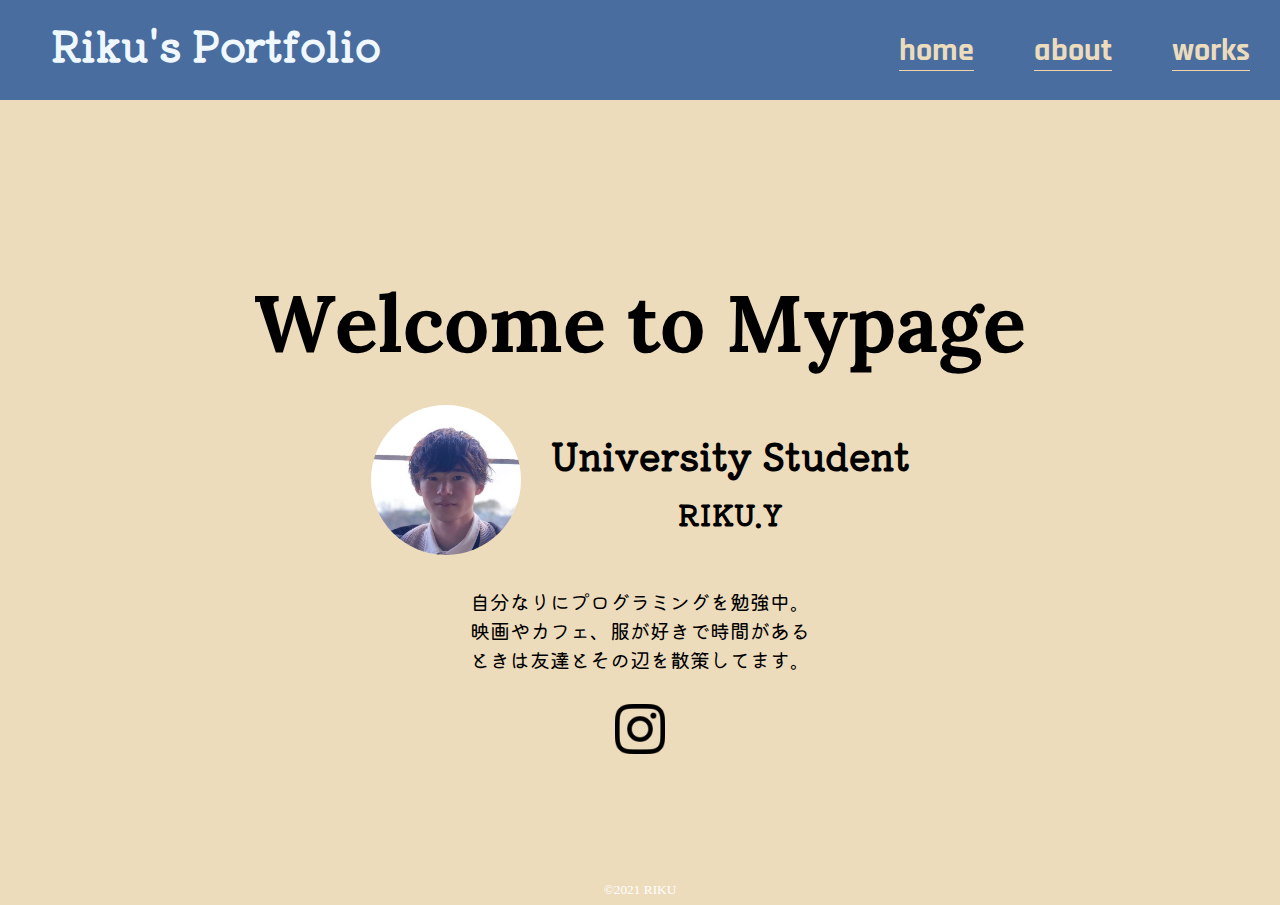
<file: home.html>
<!DOCTYPE html>
<html lang="ja">
<head>
    <meta charset="UTF-8">
    <meta http-equiv="X-UA-Compatible" content="IE=edge">
    <meta name="viewport" content="width=device-width, initial-scale=1.0,viewport-fit=cover">
    <title>Riku's portfolio</title>
    <link rel = "stylesheet" type = "text/css" href = "home.css">
    <link href="https://fonts.googleapis.com/css2?family=Rajdhani&display=swap" rel="stylesheet">
    <link href="https://fonts.googleapis.com/css2?family=Lora:ital,wght@1,500&display=swap" rel="stylesheet">
    <link href="https://fonts.googleapis.com/css2?family=Kiwi+Maru&family=Lora:ital,wght@1,500&display=swap" rel="stylesheet">
    <script src = "home.js" defer></script>
</head>
<body>
    <header class = "header1">
        <h1>Riku's Portfolio</h1>
        <a class = "menuicon" id = "menuicon">
            <div></div>
            <div></div>
            <div></div>
        </a>

        <nav id = "nav">
            <ul class = "header-menu">
                <li><a href = "#">home</a></li>
                <li><a href = "https://yama-riku.github.io/about/about.html">about</a></li>
                <li><a href = "#">works</a></li>
            </ul>
        </nav>


    </header>
    <main>
        <div class = "title">
            <h1 class = "title1">Welcome</h1>
            <h1 class = "title1">to</h1>
            <h1 class = "title1">Mypage</h1>
        </div>

        <div class = "sub">
            <div class = "pc-title">
                <h1 class = "title1">Welcome to Mypage</h1>
            </div>
            <div class = "sub1">
                <img src  = "profile_picture.JPG" alt = "自分の写真" height="175" width="175">
                <div class = "super-sub">
                    <h1>University Student</h1>
                    <h2>RIKU.Y</h2>
                </div>
            </div>
            <p>
                自分なりにプログラミングを勉強中。<br>
                映画やカフェ、服が好きで時間がある<br>
                ときは友達とその辺を散策してます。
            </p>
            <div class = "insta">
                <a href = "http://www.instagram.com/asobiba_riku"><img  src = "instagram.png" alt = "インスタのアイコン"></a>
            </div>
        </div>
        <div class = footer>
            <p><small>&copy;2021 RIKU</small></p>
        </footer>
    </main>   
    
</body>
</html>
</file>
<file: home.css>
@charset "UTF-8";

/*共通部分*/
*,*::before,*::after {
    box-sizing: border-box;
}


*{
    text-decoration:none;
    list-style-type: none;
    margin: 0;
}

/* body {
    padding-left: calc(env(safe-area-inset-left) + .2em);
    padding-right: calc(env(safe-area-inset-right) + .2em);
} */

/* モバイルファーストでcss作成 */
/* スマホ表示 */
header{
    background-color:rgb(72, 109, 158);
    width: 100%;
    height:70px; 
    position: fixed;
    display:flex;
    top:0;
    left:0;
    justify-content: space-between;
    z-index: 1;
    

}

header h1 {
    margin-top:15px;
    margin-left: 4%;
    font-size:25px;
    color: aliceblue;
    font-family: 'Kiwi Maru', serif;
}

.menuicon {
    display:block;
    height: 70px;
    width: 70px;
    position: relative;
    z-index: 4;
}

.menuicon div {
    height: 1px;
    width:60%;
    background-color: aliceblue;
    position:absolute;
    top:50%;
    left: 50%;
    transform: translate(-50%,-50%);
    transition:.05s;
}

.menuicon div:nth-of-type(1){
    transform: translate(-50%,-15px);
}

.menuicon div:nth-of-type(3){
    transform: translate(-50%,15px);

}

.menuicon.active div:nth-of-type(1){
    transform: rotate(45deg) translate(-50%,0);
    transform-origin:0% 50% ;

}

.menuicon.active div:nth-of-type(2){
    opacity:0;
}

.menuicon.active div:nth-of-type(3){
    transform: rotate(-45deg) translate(-50%,0);
    transform-origin:0% 50% ;

}

nav {
    opacity:0;
    visibility: hidden;
    transition: .3s;
    position: fixed;
    top:0;
    right:0;
    background-color: rgba(240, 248, 255, 0.8);
    z-index: 3;
    width: 108px;
    height: 300px;    
}

nav ul {
    display: flex;
    flex-direction: column;
    align-items: center;
    justify-content: center;
    height: 100%;
}

nav ul li {
    margin-right:30px;
}

nav ul li:nth-of-type(1) {
    padding-top:30px;
}

nav ul li:not(:first-of-type) {
    margin-top:25px;
}

nav a{
    color: black;
    font-size: 25px;
    font-weight: bolder;
}

nav.active {
    opacity:1;
    visibility:visible;

}

.header-menu a {
    font-family: 'Rajdhani', sans-serif;
}


/* メインコンテンツの内容 */

main{
    background-color:#eddcbc ;
    min-height: calc(200vh - 130px);
    margin-top: 70px;
    
    

}

.title {
    height: calc(100vh - 70px);
    position: relative;
    border: 1px solid #eddcbc;
    display: flex;
    flex-direction: column;
    justify-content: center;
    align-items: center;
    font-family: 'Lora', serif ;
}

.title h1 {
    font-size: 3.5rem;
    line-height: 5rem;
    text-align: center;
}

@keyframes showText {
    0%{
      opacity:0;
      transform: translateY(10px);
    }
    100%{
      opacity:1;
    }
}

.title1 span{
    display:inline-block;
    animation:showText 3s backwards;
    animation-direction: alternate;
    animation-iteration-count: infinite;
}

.pc-title {
    display: none;
}

/* subコンテンツ */
.sub {
    min-height: calc(100vh - 100px);
    border: 1px solid #eddcbc;
    display: flex;
    flex-direction: column;
    justify-content: center;
    align-items: center;

}

.sub1 {
    text-align: center;
    font-family: 'Kiwi Maru', serif;
}

.sub1 img {
    border-radius: 50%;
    height: 125px;
    width: 125px;
}

.sub h1 {
    font-size:25px;
    margin-top: 1.2rem;
}

.sub1 h2 {
    font-size: 20px;
}

.pc-only {
    display: none;
}

.sub p {
    font-size: 15px;
    text-align: center;
    margin: 1.2rem 4%;
    font-family: 'Kiwi Maru', serif;
}

.insta img {
    margin-top: 0.5rem;
    height: 50px;
    width: 50px;
}

/* フッターの内容 */
.footer {
    height:35px;
    background:#eddcbc;
    text-align:center;
    padding:10px 0;
    
    

}

.footer p{
    color:#fff;
}








/* タブレット表示 */
@media (min-width:768px){

    header {
        height: 80px;
    }

    .header1 h1{
        font-size:2rem;
    }

    .menuicon {
        height: 80px;
        width: 80px;
    }

    nav{
        width:200px;
        height: 450px;
    }

    nav a {
        font-size: 2rem;
    }

    nav ul li:not(:first-of-type) {
        margin-top:50px;
    }
    


    /* メインコンテンツの内容 */
    .title h1 {
        font-size: 100px;
        line-height: 2;
        text-align: center;
    }

    sub {
        background-color: rgba(240, 248, 255);
    }

    .sub1 img {
        height: 230px;
        width: 230px;
    }
    
    .sub h1 {
        font-size:50px;
        margin-top: 1.2rem;
    }
    
    .sub1 h2 {
        font-size: 40px;
    }
    
    .sub p {
        font-size: 25px;
        margin-top: 2rem;
    }
    
    .insta img {
        margin-top: 1rem;
        height: 70px;
        width: 70px;
    }

    
    
    
}

/* モバイル横向きの時のレスポンシブ */
@media (min-width:800px) {
    header {
        width: 100vw;
    }

    .title h1 {
        font-size:50px;
    }

    .sub h1 {
        margin-top:0.2rem;
    }

    .insta {
        margin: 1px auto;
    }

    .insta img{
        height: 40px;
        width: 40px;
    } 

    
}

/* タブレット用 */
@media (min-width:850px){

    header {
        width:100%;
        height: 80px;
    }

    .menuicon {
        height: 80px;
        width: 80px;
    }

    nav{
        width:200px;
        height: 450px;
    }

    nav a {
        font-size: 2rem;
    }

    nav ul li:not(:first-of-type) {
        margin-top:50px;
    }

    /* メインコンテンツの内容 */
    .title h1 {
        font-size: 100px;
        line-height: 2;
        text-align: center;
    }

    sub {
        background-color: rgba(240, 248, 255);
    }

    .sub1 img {
        height: 230px;
        width: 230px;
    }
    
    .sub h1 {
        font-size:50px;
        margin-top: 1.2rem;
    }
    
    .sub1 h2 {
        font-size: 40px;
    }
    
    .sub p {
        font-size: 25px;
        margin-top: 2rem;
    }
    
    .insta img {
        margin-top: 2rem;
        height: 70px;
        width: 70px;
    }

    
    
    
}




/* pc表示 */
@media (min-width:1200px){

    header{
        height:100px;
        width: 100%;

    }

    .header1 h1{
        font-size:2.5rem;
    }

    .menuicon {
        display:none;
    }

    nav {
        opacity:1;
        visibility: visible;
        transition: .3s;
        position: fixed;
        top:0;
        right:0;
        background-color:rgb(72, 109, 158) ;
        z-index: 3;
        width: auto;
        height: 100px;            
    }

    nav ul {
        display: flex;
        flex-direction:row;
        align-items: center;
        justify-content: center;
        height: 100%;
    }

    nav ul li {
        margin-left: 30px;
    }

    nav ul li:nth-of-type(1) {
        padding-top:0;
    }

    nav ul li:not(:first-of-type) {
        margin-top:0;
    }
 

    .header-menu a {
        color:#eddcbc;
        font-weight:bold;
        text-decoration: none;
        background:linear-gradient(rgb(240, 212, 175),rgb(240, 212, 175)) left bottom /100% 1px no-repeat;
        transition: background-size .4s cubic-bezier(0.215, 0.61, 0.355, 1);
    }
    
    .header-menu a:hover {
        color:rgb(240, 212, 175);
        background-position: right bottom;
        background-size: 0 1px;
    }

    /* メインコンテンツの内容 */
    main{
        min-height: calc(100vh - 100px);
        position: relative;
    }

    .title {
        display: none;
    }

    

    .pc-title {
        display: unset;
        font-family: 'Lora', serif ;   
        border: 1px solid #eddcbc; 
    }

    .pc-title h1 {
        margin-top: 90px;
        font-size: 80px;
        text-align: center;
    }

    .sub1 {
        display: flex;
        margin-top:30px;
        
    }

    .sub img {
        height: 150px;
        width: 150px;
    }

    .super-sub {
        margin-left: 30px;
        line-height: 3.75rem;
    }

    .super-sub h1 {
        font-size:2.25rem;
    }

    .super-sub h2 {
        font-size: 1.75rem;
    }

    .sub p {
        font-size: 1.25rem;
    }

    .insta img {
        margin-top: 10px;
        height: 50px;
        width: 50px;
    }

    

    



}
</file>
